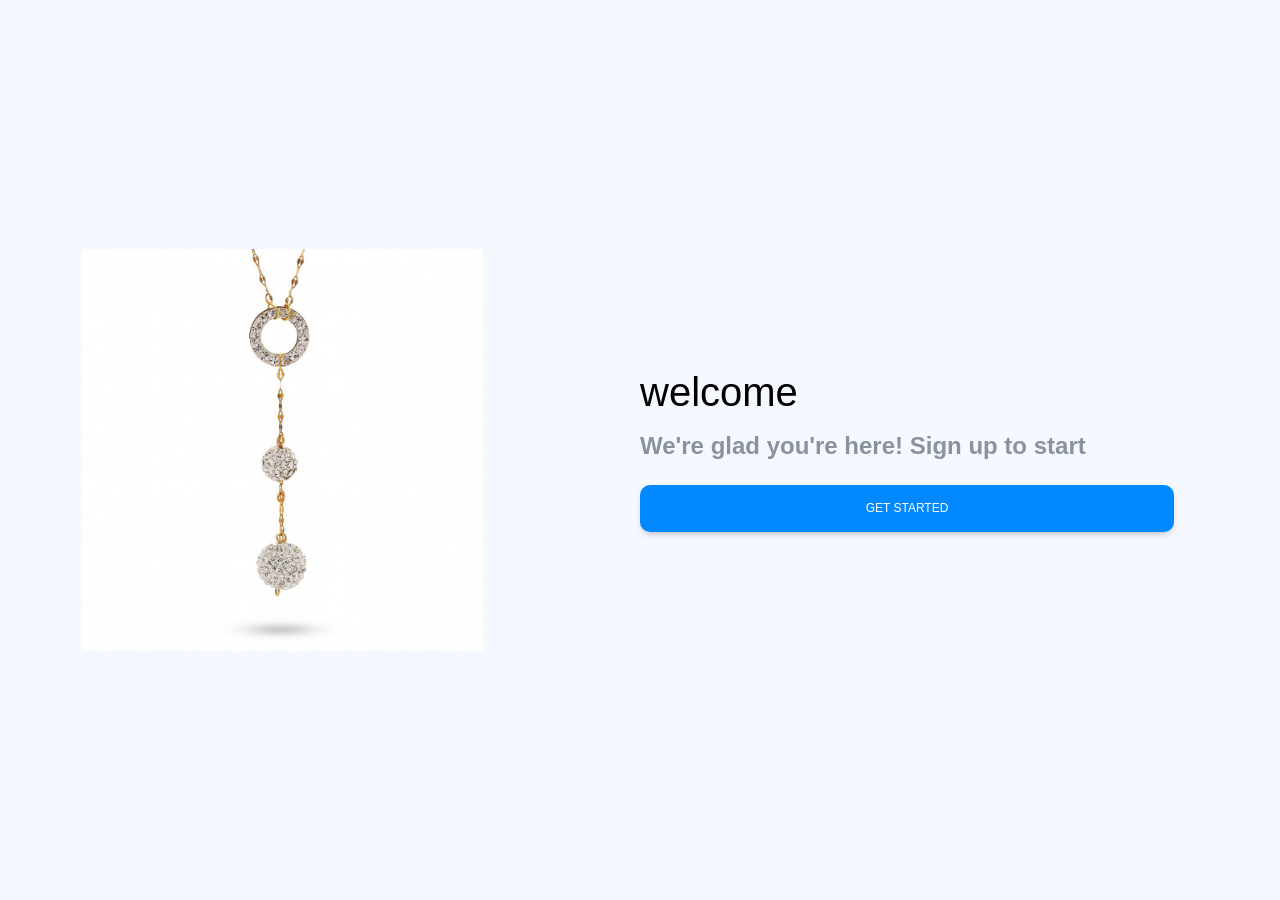
<file: index.html>
<!DOCTYPE html>
<html lang="en">
<head>
    <meta charset="UTF-8">
    <meta name="viewport" content="width=device-width, initial-scale=1">
    <title>Welcome</title>
    <!-- wow css -->
    <link rel="stylesheet" href="css/wow.mini.css">
    <!-- animate css -->
    <link rel="stylesheet" href="css/animate.min.css">
    <!-- font awesome -->
    <link rel="stylesheet" href="css/all.min.css">
    <!-- bootstrap 5 css -->
    <link rel="stylesheet" href="css/bootstrap.min.css">
    <!-- mdbootstrap css -->
    <link rel="stylesheet" href="css/mdb.min.css">
    <!-- stylesheet -->
    <link rel="stylesheet" href="css/style.css">
</head>
<body>

<div class="container page-wrap">
    <div class="row align-items-center w-100">

        <div class="col-md-6 mb-4 mb-md-0">
            <img src="media/necklace1.jpg" alt="Necklace" class="product-img">
        </div>

        <div class="col-md-6">
            <h1 class="fg-black mb-3">welcome</h1>
            <h4 class="fg-secondary mb-4">We're glad you're here! Sign up to start</h4>
            <a href="register.html" class="btn btn-theme text-center text-decoration-none">Get Started</a>
        </div>

    </div>
</div>

<!-- wow js -->
<script src="js/wow.min.js"></script>
<script>
    new WOW().init();
</script>
<!-- font awesome js -->
<script src="js/all.min.js"></script>
<!-- bootstrap 5 js -->
<script src="js/bootstrap.bundle.min.js"></script>
<!-- mdbootstrap js -->
<script src="js/mdb.umd.min.js"></script>
<!-- main js -->
<script src="js/main.js"></script>
</body>
</html>
</file>
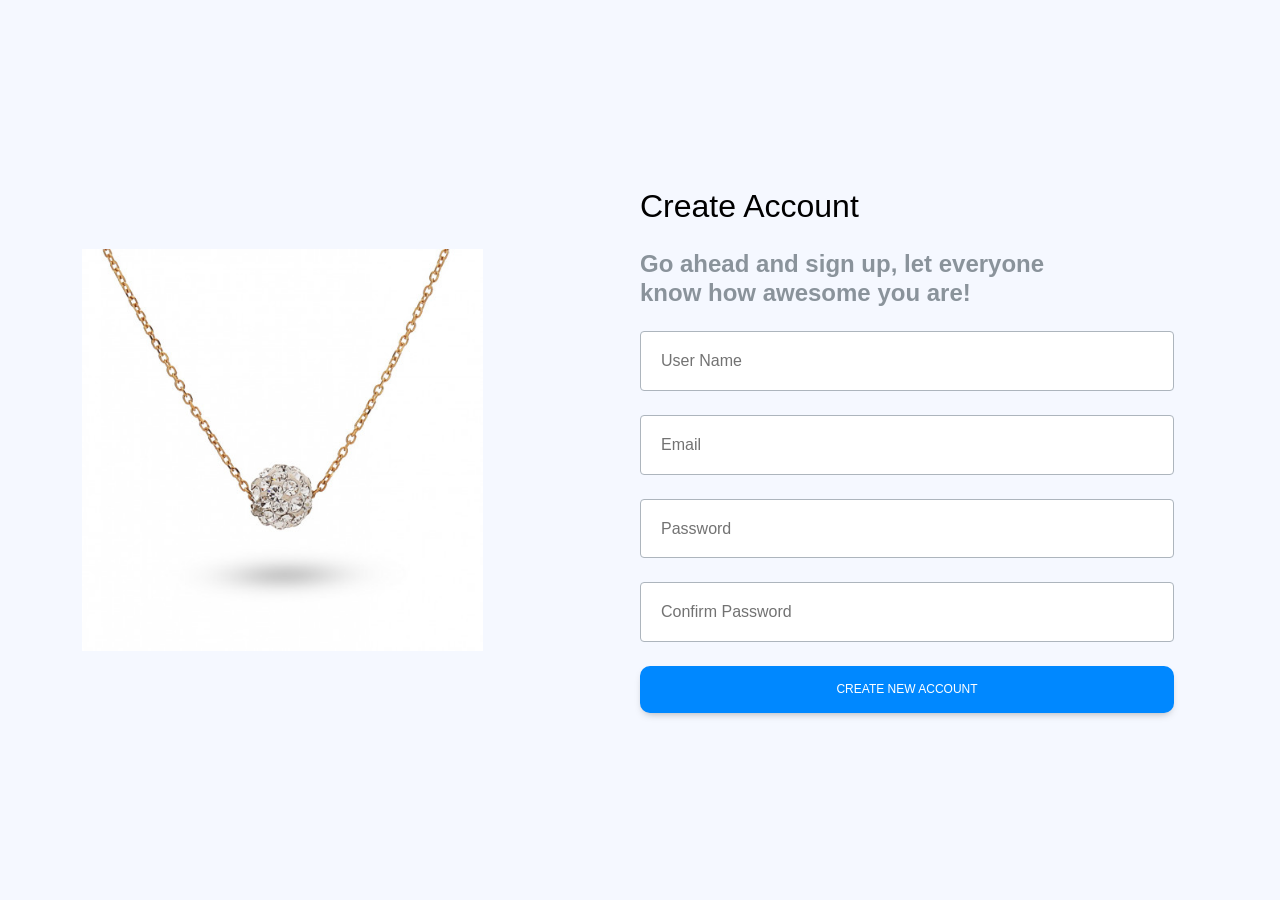
<file: register.html>
<!DOCTYPE html>
<html lang="en">
<head>
    <meta charset="UTF-8">
    <meta name="viewport" content="width=device-width, initial-scale=1">
    <title>Create Account</title>
    <!-- wow css -->
    <link rel="stylesheet" href="css/wow.mini.css">
    <!-- animate css -->
    <link rel="stylesheet" href="css/animate.min.css">
    <!-- font awesome -->
    <link rel="stylesheet" href="css/all.min.css">
    <!-- bootstrap 5 css -->
    <link rel="stylesheet" href="css/bootstrap.min.css">
    <!-- mdbootstrap css -->
    <link rel="stylesheet" href="css/mdb.min.css">
    <!-- stylesheet -->
    <link rel="stylesheet" href="css/style.css">
</head>
<body>

<div class="container page-wrap">
    <div class="row align-items-center w-100">

        <div class="col-md-6 mb-4 mb-md-0">
            <img src="media/necklace2.jpg" alt="Necklace" class="product-img">
        </div>

        <div class="col-md-6">
            <h2 class="fg-black">Create Account</h2>
            <h4 class="fg-secondary mt-4 mb-4">Go ahead and sign up, let everyone<br>know how awesome you are!</h4>

            <!-- validation message -->
            <div id="result" role="alert"></div>

            <form onsubmit="return validateValue()" action="success.html" method="get" novalidate>
                <input id="user" type="text" placeholder="User Name" name="user"
                       class="fg-black form-control mt-2 mb-4 bg-white">

                <input id="email" type="text" placeholder="Email" name="email"
                       class="fg-black form-control mb-4 bg-white">

                <input id="pass" type="password" placeholder="Password"
                       class="fg-black form-control mb-4 bg-white">

                <input id="confirm" type="password" placeholder="Confirm Password"
                       class="fg-black form-control mb-4 bg-white">

                <input type="submit" value="Create New Account" class="btn btn-theme">
            </form>
        </div>

    </div>
</div>

<!-- wow js -->
<script src="js/wow.min.js"></script>
<script>
    new WOW().init();
</script>
<!-- font awesome js -->
<script src="js/all.min.js"></script>
<!-- bootstrap 5 js -->
<script src="js/bootstrap.bundle.min.js"></script>
<!-- mdbootstrap js -->
<script src="js/mdb.umd.min.js"></script>
<!-- main js -->
<script src="js/main.js"></script>
</body>
</html>
</file>
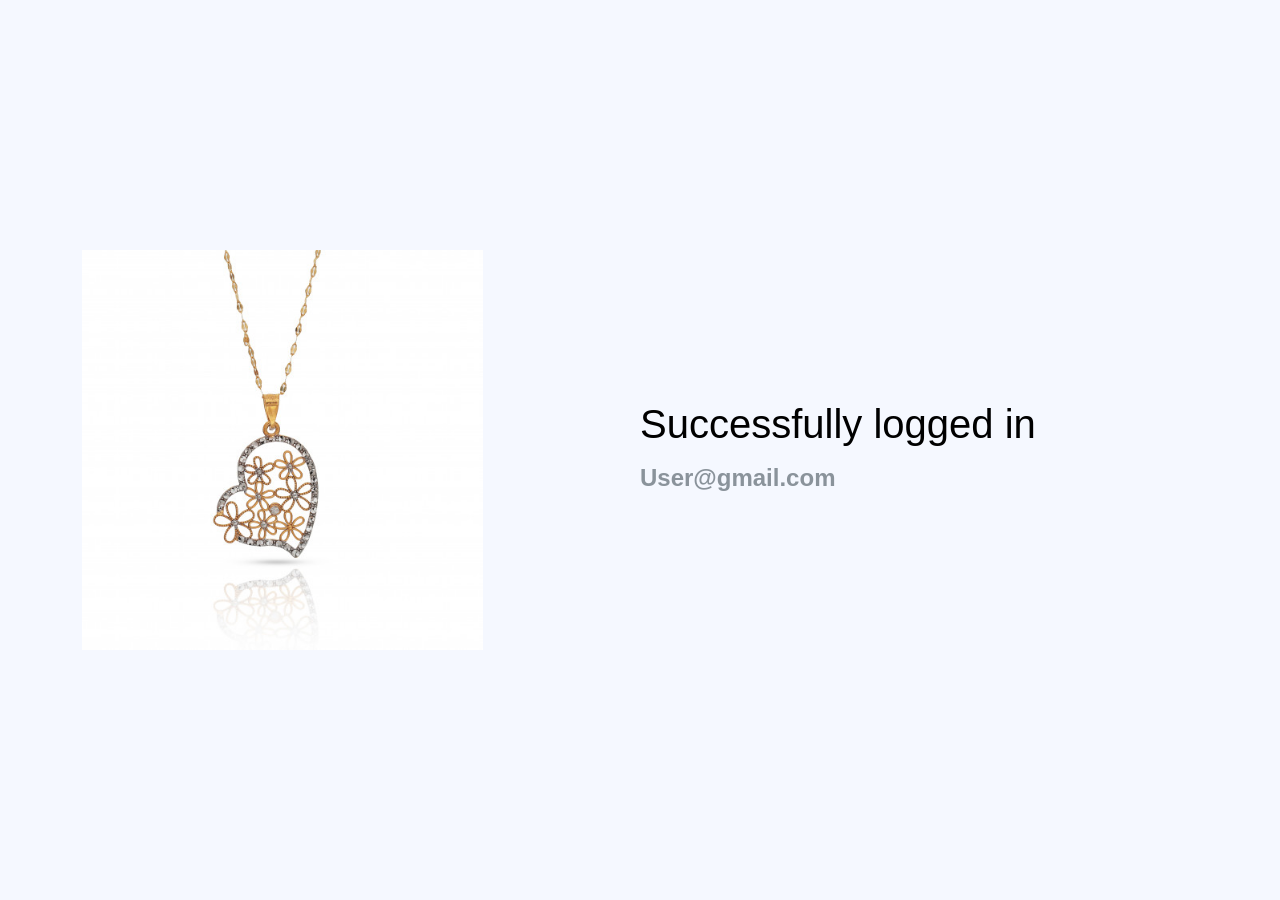
<file: success.html>
<!DOCTYPE html>
<html lang="en">
<head>
    <meta charset="UTF-8">
    <meta name="viewport" content="width=device-width, initial-scale=1">
    <title>Success</title>
    <!-- wow css -->
    <link rel="stylesheet" href="css/wow.mini.css">
    <!-- animate css -->
    <link rel="stylesheet" href="css/animate.min.css">
    <!-- font awesome -->
    <link rel="stylesheet" href="css/all.min.css">
    <!-- bootstrap 5 css -->
    <link rel="stylesheet" href="css/bootstrap.min.css">
    <!-- mdbootstrap css -->
    <link rel="stylesheet" href="css/mdb.min.css">
    <!-- stylesheet -->
    <link rel="stylesheet" href="css/style.css">
</head>
<body>

<div class="container page-wrap">
    <div class="row align-items-center w-100">

        <div class="col-md-6 mb-4 mb-md-0">
            <img src="media/necklace3.jpg" alt="Necklace" class="product-img">
        </div>

        <div class="col-md-6">
            <h1 class="fg-black mb-3">Successfully logged in</h1>
            <h4 class="fg-secondary" id="userEmail">User@gmail.com</h4>
        </div>

    </div>
</div>

<!-- wow js -->
<script src="js/wow.min.js"></script>
<script>
    new WOW().init();
</script>
<!-- font awesome js -->
<script src="js/all.min.js"></script>
<!-- bootstrap 5 js -->
<script src="js/bootstrap.bundle.min.js"></script>
<!-- mdbootstrap js -->
<script src="js/mdb.umd.min.js"></script>
<!-- main js -->
<script src="js/main.js"></script>
</body>
</html>
</file>
<file: css/wow.mini.css>
@charset "UTF-8";


/*!
Animate.css - http://daneden.me/animate
Licensed under the MIT license

Copyright (c) 2013 Daniel Eden

Permission is hereby granted, free of charge, to any person obtaining a copy of this software and associated documentation files (the "Software"), to deal in the Software without restriction, including without limitation the rights to use, copy, modify, merge, publish, distribute, sublicense, and/or sell copies of the Software, and to permit persons to whom the Software is furnished to do so, subject to the following conditions:

The above copyright notice and this permission notice shall be included in all copies or substantial portions of the Software.

THE SOFTWARE IS PROVIDED "AS IS", WITHOUT WARRANTY OF ANY KIND, EXPRESS OR IMPLIED, INCLUDING BUT NOT LIMITED TO THE WARRANTIES OF MERCHANTABILITY, FITNESS FOR A PARTICULAR PURPOSE AND NONINFRINGEMENT. IN NO EVENT SHALL THE AUTHORS OR COPYRIGHT HOLDERS BE LIABLE FOR ANY CLAIM, DAMAGES OR OTHER LIABILITY, WHETHER IN AN ACTION OF CONTRACT, TORT OR OTHERWISE, ARISING FROM, OUT OF OR IN CONNECTION WITH THE SOFTWARE OR THE USE OR OTHER DEALINGS IN THE SOFTWARE.
*/

.animated {
  -webkit-animation-duration: 1s;
  animation-duration: 1s;
  -webkit-animation-fill-mode: both;
  animation-fill-mode: both;
}

.animated.hinge {
  -webkit-animation-duration: 2s;
  animation-duration: 2s;
}

@-webkit-keyframes bounce {
  0%, 20%, 50%, 80%, 100% {
    -webkit-transform: translateY(0);
    transform: translateY(0);
  }

  40% {
    -webkit-transform: translateY(-30px);
    transform: translateY(-30px);
  }

  60% {
    -webkit-transform: translateY(-15px);
    transform: translateY(-15px);
  }
}

@keyframes bounce {
  0%, 20%, 50%, 80%, 100% {
    -webkit-transform: translateY(0);
    -ms-transform: translateY(0);
    transform: translateY(0);
  }

  40% {
    -webkit-transform: translateY(-30px);
    -ms-transform: translateY(-30px);
    transform: translateY(-30px);
  }

  60% {
    -webkit-transform: translateY(-15px);
    -ms-transform: translateY(-15px);
    transform: translateY(-15px);
  }
}

.bounce {
  -webkit-animation-name: bounce;
  animation-name: bounce;
}

@-webkit-keyframes flash {
  0%, 50%, 100% {
    opacity: 1;
  }

  25%, 75% {
    opacity: 0;
  }
}

@keyframes flash {
  0%, 50%, 100% {
    opacity: 1;
  }

  25%, 75% {
    opacity: 0;
  }
}

.flash {
  -webkit-animation-name: flash;
  animation-name: flash;
}

/* originally authored by Nick Pettit - https://github.com/nickpettit/glide */

@-webkit-keyframes pulse {
  0% {
    -webkit-transform: scale(1);
    transform: scale(1);
  }

  50% {
    -webkit-transform: scale(1.1);
    transform: scale(1.1);
  }

  100% {
    -webkit-transform: scale(1);
    transform: scale(1);
  }
}

@keyframes pulse {
  0% {
    -webkit-transform: scale(1);
    -ms-transform: scale(1);
    transform: scale(1);
  }

  50% {
    -webkit-transform: scale(1.1);
    -ms-transform: scale(1.1);
    transform: scale(1.1);
  }

  100% {
    -webkit-transform: scale(1);
    -ms-transform: scale(1);
    transform: scale(1);
  }
}

.pulse {
  -webkit-animation-name: pulse;
  animation-name: pulse;
}

@-webkit-keyframes shake {
  0%, 100% {
    -webkit-transform: translateX(0);
    transform: translateX(0);
  }

  10%, 30%, 50%, 70%, 90% {
    -webkit-transform: translateX(-10px);
    transform: translateX(-10px);
  }

  20%, 40%, 60%, 80% {
    -webkit-transform: translateX(10px);
    transform: translateX(10px);
  }
}

@keyframes shake {
  0%, 100% {
    -webkit-transform: translateX(0);
    -ms-transform: translateX(0);
    transform: translateX(0);
  }

  10%, 30%, 50%, 70%, 90% {
    -webkit-transform: translateX(-10px);
    -ms-transform: translateX(-10px);
    transform: translateX(-10px);
  }

  20%, 40%, 60%, 80% {
    -webkit-transform: translateX(10px);
    -ms-transform: translateX(10px);
    transform: translateX(10px);
  }
}

.shake {
  -webkit-animation-name: shake;
  animation-name: shake;
}

@-webkit-keyframes swing {
  20% {
    -webkit-transform: rotate(15deg);
    transform: rotate(15deg);
  }

  40% {
    -webkit-transform: rotate(-10deg);
    transform: rotate(-10deg);
  }

  60% {
    -webkit-transform: rotate(5deg);
    transform: rotate(5deg);
  }

  80% {
    -webkit-transform: rotate(-5deg);
    transform: rotate(-5deg);
  }

  100% {
    -webkit-transform: rotate(0deg);
    transform: rotate(0deg);
  }
}

@keyframes swing {
  20% {
    -webkit-transform: rotate(15deg);
    -ms-transform: rotate(15deg);
    transform: rotate(15deg);
  }

  40% {
    -webkit-transform: rotate(-10deg);
    -ms-transform: rotate(-10deg);
    transform: rotate(-10deg);
  }

  60% {
    -webkit-transform: rotate(5deg);
    -ms-transform: rotate(5deg);
    transform: rotate(5deg);
  }

  80% {
    -webkit-transform: rotate(-5deg);
    -ms-transform: rotate(-5deg);
    transform: rotate(-5deg);
  }

  100% {
    -webkit-transform: rotate(0deg);
    -ms-transform: rotate(0deg);
    transform: rotate(0deg);
  }
}

.swing {
  -webkit-transform-origin: top center;
  -ms-transform-origin: top center;
  transform-origin: top center;
  -webkit-animation-name: swing;
  animation-name: swing;
}

@-webkit-keyframes tada {
  0% {
    -webkit-transform: scale(1);
    transform: scale(1);
  }

  10%, 20% {
    -webkit-transform: scale(0.9) rotate(-3deg);
    transform: scale(0.9) rotate(-3deg);
  }

  30%, 50%, 70%, 90% {
    -webkit-transform: scale(1.1) rotate(3deg);
    transform: scale(1.1) rotate(3deg);
  }

  40%, 60%, 80% {
    -webkit-transform: scale(1.1) rotate(-3deg);
    transform: scale(1.1) rotate(-3deg);
  }

  100% {
    -webkit-transform: scale(1) rotate(0);
    transform: scale(1) rotate(0);
  }
}

@keyframes tada {
  0% {
    -webkit-transform: scale(1);
    -ms-transform: scale(1);
    transform: scale(1);
  }

  10%, 20% {
    -webkit-transform: scale(0.9) rotate(-3deg);
    -ms-transform: scale(0.9) rotate(-3deg);
    transform: scale(0.9) rotate(-3deg);
  }

  30%, 50%, 70%, 90% {
    -webkit-transform: scale(1.1) rotate(3deg);
    -ms-transform: scale(1.1) rotate(3deg);
    transform: scale(1.1) rotate(3deg);
  }

  40%, 60%, 80% {
    -webkit-transform: scale(1.1) rotate(-3deg);
    -ms-transform: scale(1.1) rotate(-3deg);
    transform: scale(1.1) rotate(-3deg);
  }

  100% {
    -webkit-transform: scale(1) rotate(0);
    -ms-transform: scale(1) rotate(0);
    transform: scale(1) rotate(0);
  }
}

.tada {
  -webkit-animation-name: tada;
  animation-name: tada;
}

/* originally authored by Nick Pettit - https://github.com/nickpettit/glide */

@-webkit-keyframes wobble {
  0% {
    -webkit-transform: translateX(0%);
    transform: translateX(0%);
  }

  15% {
    -webkit-transform: translateX(-25%) rotate(-5deg);
    transform: translateX(-25%) rotate(-5deg);
  }

  30% {
    -webkit-transform: translateX(20%) rotate(3deg);
    transform: translateX(20%) rotate(3deg);
  }

  45% {
    -webkit-transform: translateX(-15%) rotate(-3deg);
    transform: translateX(-15%) rotate(-3deg);
  }

  60% {
    -webkit-transform: translateX(10%) rotate(2deg);
    transform: translateX(10%) rotate(2deg);
  }

  75% {
    -webkit-transform: translateX(-5%) rotate(-1deg);
    transform: translateX(-5%) rotate(-1deg);
  }

  100% {
    -webkit-transform: translateX(0%);
    transform: translateX(0%);
  }
}

@keyframes wobble {
  0% {
    -webkit-transform: translateX(0%);
    -ms-transform: translateX(0%);
    transform: translateX(0%);
  }

  15% {
    -webkit-transform: translateX(-25%) rotate(-5deg);
    -ms-transform: translateX(-25%) rotate(-5deg);
    transform: translateX(-25%) rotate(-5deg);
  }

  30% {
    -webkit-transform: translateX(20%) rotate(3deg);
    -ms-transform: translateX(20%) rotate(3deg);
    transform: translateX(20%) rotate(3deg);
  }

  45% {
    -webkit-transform: translateX(-15%) rotate(-3deg);
    -ms-transform: translateX(-15%) rotate(-3deg);
    transform: translateX(-15%) rotate(-3deg);
  }

  60% {
    -webkit-transform: translateX(10%) rotate(2deg);
    -ms-transform: translateX(10%) rotate(2deg);
    transform: translateX(10%) rotate(2deg);
  }

  75% {
    -webkit-transform: translateX(-5%) rotate(-1deg);
    -ms-transform: translateX(-5%) rotate(-1deg);
    transform: translateX(-5%) rotate(-1deg);
  }

  100% {
    -webkit-transform: translateX(0%);
    -ms-transform: translateX(0%);
    transform: translateX(0%);
  }
}

.wobble {
  -webkit-animation-name: wobble;
  animation-name: wobble;
}

@-webkit-keyframes bounceIn {
  0% {
    opacity: 0;
    -webkit-transform: scale(.3);
    transform: scale(.3);
  }

  50% {
    opacity: 1;
    -webkit-transform: scale(1.05);
    transform: scale(1.05);
  }

  70% {
    -webkit-transform: scale(.9);
    transform: scale(.9);
  }

  100% {
    -webkit-transform: scale(1);
    transform: scale(1);
  }
}

@keyframes bounceIn {
  0% {
    opacity: 0;
    -webkit-transform: scale(.3);
    -ms-transform: scale(.3);
    transform: scale(.3);
  }

  50% {
    opacity: 1;
    -webkit-transform: scale(1.05);
    -ms-transform: scale(1.05);
    transform: scale(1.05);
  }

  70% {
    -webkit-transform: scale(.9);
    -ms-transform: scale(.9);
    transform: scale(.9);
  }

  100% {
    -webkit-transform: scale(1);
    -ms-transform: scale(1);
    transform: scale(1);
  }
}

.bounceIn {
  -webkit-animation-name: bounceIn;
  animation-name: bounceIn;
}

@-webkit-keyframes bounceInDown {
  0% {
    opacity: 0;
    -webkit-transform: translateY(-2000px);
    transform: translateY(-2000px);
  }

  60% {
    opacity: 1;
    -webkit-transform: translateY(30px);
    transform: translateY(30px);
  }

  80% {
    -webkit-transform: translateY(-10px);
    transform: translateY(-10px);
  }

  100% {
    -webkit-transform: translateY(0);
    transform: translateY(0);
  }
}

@keyframes bounceInDown {
  0% {
    opacity: 0;
    -webkit-transform: translateY(-2000px);
    -ms-transform: translateY(-2000px);
    transform: translateY(-2000px);
  }

  60% {
    opacity: 1;
    -webkit-transform: translateY(30px);
    -ms-transform: translateY(30px);
    transform: translateY(30px);
  }

  80% {
    -webkit-transform: translateY(-10px);
    -ms-transform: translateY(-10px);
    transform: translateY(-10px);
  }

  100% {
    -webkit-transform: translateY(0);
    -ms-transform: translateY(0);
    transform: translateY(0);
  }
}

.bounceInDown {
  -webkit-animation-name: bounceInDown;
  animation-name: bounceInDown;
}

@-webkit-keyframes bounceInLeft {
  0% {
    opacity: 0;
    -webkit-transform: translateX(-2000px);
    transform: translateX(-2000px);
  }

  60% {
    opacity: 1;
    -webkit-transform: translateX(30px);
    transform: translateX(30px);
  }

  80% {
    -webkit-transform: translateX(-10px);
    transform: translateX(-10px);
  }

  100% {
    -webkit-transform: translateX(0);
    transform: translateX(0);
  }
}

@keyframes bounceInLeft {
  0% {
    opacity: 0;
    -webkit-transform: translateX(-2000px);
    -ms-transform: translateX(-2000px);
    transform: translateX(-2000px);
  }

  60% {
    opacity: 1;
    -webkit-transform: translateX(30px);
    -ms-transform: translateX(30px);
    transform: translateX(30px);
  }

  80% {
    -webkit-transform: translateX(-10px);
    -ms-transform: translateX(-10px);
    transform: translateX(-10px);
  }

  100% {
    -webkit-transform: translateX(0);
    -ms-transform: translateX(0);
    transform: translateX(0);
  }
}

.bounceInLeft {
  -webkit-animation-name: bounceInLeft;
  animation-name: bounceInLeft;
}

@-webkit-keyframes bounceInRight {
  0% {
    opacity: 0;
    -webkit-transform: translateX(2000px);
    transform: translateX(2000px);
  }

  60% {
    opacity: 1;
    -webkit-transform: translateX(-30px);
    transform: translateX(-30px);
  }

  80% {
    -webkit-transform: translateX(10px);
    transform: translateX(10px);
  }

  100% {
    -webkit-transform: translateX(0);
    transform: translateX(0);
  }
}

@keyframes bounceInRight {
  0% {
    opacity: 0;
    -webkit-transform: translateX(2000px);
    -ms-transform: translateX(2000px);
    transform: translateX(2000px);
  }

  60% {
    opacity: 1;
    -webkit-transform: translateX(-30px);
    -ms-transform: translateX(-30px);
    transform: translateX(-30px);
  }

  80% {
    -webkit-transform: translateX(10px);
    -ms-transform: translateX(10px);
    transform: translateX(10px);
  }

  100% {
    -webkit-transform: translateX(0);
    -ms-transform: translateX(0);
    transform: translateX(0);
  }
}

.bounceInRight {
  -webkit-animation-name: bounceInRight;
  animation-name: bounceInRight;
}

@-webkit-keyframes bounceInUp {
  0% {
    opacity: 0;
    -webkit-transform: translateY(2000px);
    transform: translateY(2000px);
  }

  60% {
    opacity: 1;
    -webkit-transform: translateY(-30px);
    transform: translateY(-30px);
  }

  80% {
    -webkit-transform: translateY(10px);
    transform: translateY(10px);
  }

  100% {
    -webkit-transform: translateY(0);
    transform: translateY(0);
  }
}

@keyframes bounceInUp {
  0% {
    opacity: 0;
    -webkit-transform: translateY(2000px);
    -ms-transform: translateY(2000px);
    transform: translateY(2000px);
  }

  60% {
    opacity: 1;
    -webkit-transform: translateY(-30px);
    -ms-transform: translateY(-30px);
    transform: translateY(-30px);
  }

  80% {
    -webkit-transform: translateY(10px);
    -ms-transform: translateY(10px);
    transform: translateY(10px);
  }

  100% {
    -webkit-transform: translateY(0);
    -ms-transform: translateY(0);
    transform: translateY(0);
  }
}

.bounceInUp {
  -webkit-animation-name: bounceInUp;
  animation-name: bounceInUp;
}

@-webkit-keyframes bounceOut {
  0% {
    -webkit-transform: scale(1);
    transform: scale(1);
  }

  25% {
    -webkit-transform: scale(.95);
    transform: scale(.95);
  }

  50% {
    opacity: 1;
    -webkit-transform: scale(1.1);
    transform: scale(1.1);
  }

  100% {
    opacity: 0;
    -webkit-transform: scale(.3);
    transform: scale(.3);
  }
}

@keyframes bounceOut {
  0% {
    -webkit-transform: scale(1);
    -ms-transform: scale(1);
    transform: scale(1);
  }

  25% {
    -webkit-transform: scale(.95);
    -ms-transform: scale(.95);
    transform: scale(.95);
  }

  50% {
    opacity: 1;
    -webkit-transform: scale(1.1);
    -ms-transform: scale(1.1);
    transform: scale(1.1);
  }

  100% {
    opacity: 0;
    -webkit-transform: scale(.3);
    -ms-transform: scale(.3);
    transform: scale(.3);
  }
}

.bounceOut {
  -webkit-animation-name: bounceOut;
  animation-name: bounceOut;
}

@-webkit-keyframes bounceOutDown {
  0% {
    -webkit-transform: translateY(0);
    transform: translateY(0);
  }

  20% {
    opacity: 1;
    -webkit-transform: translateY(-20px);
    transform: translateY(-20px);
  }

  100% {
    opacity: 0;
    -webkit-transform: translateY(2000px);
    transform: translateY(2000px);
  }
}

@keyframes bounceOutDown {
  0% {
    -webkit-transform: translateY(0);
    -ms-transform: translateY(0);
    transform: translateY(0);
  }

  20% {
    opacity: 1;
    -webkit-transform: translateY(-20px);
    -ms-transform: translateY(-20px);
    transform: translateY(-20px);
  }

  100% {
    opacity: 0;
    -webkit-transform: translateY(2000px);
    -ms-transform: translateY(2000px);
    transform: translateY(2000px);
  }
}

.bounceOutDown {
  -webkit-animation-name: bounceOutDown;
  animation-name: bounceOutDown;
}

@-webkit-keyframes bounceOutLeft {
  0% {
    -webkit-transform: translateX(0);
    transform: translateX(0);
  }

  20% {
    opacity: 1;
    -webkit-transform: translateX(20px);
    transform: translateX(20px);
  }

  100% {
    opacity: 0;
    -webkit-transform: translateX(-2000px);
    transform: translateX(-2000px);
  }
}

@keyframes bounceOutLeft {
  0% {
    -webkit-transform: translateX(0);
    -ms-transform: translateX(0);
    transform: translateX(0);
  }

  20% {
    opacity: 1;
    -webkit-transform: translateX(20px);
    -ms-transform: translateX(20px);
    transform: translateX(20px);
  }

  100% {
    opacity: 0;
    -webkit-transform: translateX(-2000px);
    -ms-transform: translateX(-2000px);
    transform: translateX(-2000px);
  }
}

.bounceOutLeft {
  -webkit-animation-name: bounceOutLeft;
  animation-name: bounceOutLeft;
}

@-webkit-keyframes bounceOutRight {
  0% {
    -webkit-transform: translateX(0);
    transform: translateX(0);
  }

  20% {
    opacity: 1;
    -webkit-transform: translateX(-20px);
    transform: translateX(-20px);
  }

  100% {
    opacity: 0;
    -webkit-transform: translateX(2000px);
    transform: translateX(2000px);
  }
}

@keyframes bounceOutRight {
  0% {
    -webkit-transform: translateX(0);
    -ms-transform: translateX(0);
    transform: translateX(0);
  }

  20% {
    opacity: 1;
    -webkit-transform: translateX(-20px);
    -ms-transform: translateX(-20px);
    transform: translateX(-20px);
  }

  100% {
    opacity: 0;
    -webkit-transform: translateX(2000px);
    -ms-transform: translateX(2000px);
    transform: translateX(2000px);
  }
}

.bounceOutRight {
  -webkit-animation-name: bounceOutRight;
  animation-name: bounceOutRight;
}

@-webkit-keyframes bounceOutUp {
  0% {
    -webkit-transform: translateY(0);
    transform: translateY(0);
  }

  20% {
    opacity: 1;
    -webkit-transform: translateY(20px);
    transform: translateY(20px);
  }

  100% {
    opacity: 0;
    -webkit-transform: translateY(-2000px);
    transform: translateY(-2000px);
  }
}

@keyframes bounceOutUp {
  0% {
    -webkit-transform: translateY(0);
    -ms-transform: translateY(0);
    transform: translateY(0);
  }

  20% {
    opacity: 1;
    -webkit-transform: translateY(20px);
    -ms-transform: translateY(20px);
    transform: translateY(20px);
  }

  100% {
    opacity: 0;
    -webkit-transform: translateY(-2000px);
    -ms-transform: translateY(-2000px);
    transform: translateY(-2000px);
  }
}

.bounceOutUp {
  -webkit-animation-name: bounceOutUp;
  animation-name: bounceOutUp;
}

@-webkit-keyframes fadeIn {
  0% {
    opacity: 0;
  }

  100% {
    opacity: 1;
  }
}

@keyframes fadeIn {
  0% {
    opacity: 0;
  }

  100% {
    opacity: 1;
  }
}

.fadeIn {
  -webkit-animation-name: fadeIn;
  animation-name: fadeIn;
}

@-webkit-keyframes fadeInDown {
  0% {
    opacity: 0;
    -webkit-transform: translateY(-20px);
    transform: translateY(-20px);
  }

  100% {
    opacity: 1;
    -webkit-transform: translateY(0);
    transform: translateY(0);
  }
}

@keyframes fadeInDown {
  0% {
    opacity: 0;
    -webkit-transform: translateY(-20px);
    -ms-transform: translateY(-20px);
    transform: translateY(-20px);
  }

  100% {
    opacity: 1;
    -webkit-transform: translateY(0);
    -ms-transform: translateY(0);
    transform: translateY(0);
  }
}

.fadeInDown {
  -webkit-animation-name: fadeInDown;
  animation-name: fadeInDown;
}

@-webkit-keyframes fadeInDownBig {
  0% {
    opacity: 0;
    -webkit-transform: translateY(-2000px);
    transform: translateY(-2000px);
  }

  100% {
    opacity: 1;
    -webkit-transform: translateY(0);
    transform: translateY(0);
  }
}

@keyframes fadeInDownBig {
  0% {
    opacity: 0;
    -webkit-transform: translateY(-2000px);
    -ms-transform: translateY(-2000px);
    transform: translateY(-2000px);
  }

  100% {
    opacity: 1;
    -webkit-transform: translateY(0);
    -ms-transform: translateY(0);
    transform: translateY(0);
  }
}

.fadeInDownBig {
  -webkit-animation-name: fadeInDownBig;
  animation-name: fadeInDownBig;
}

@-webkit-keyframes fadeInLeft {
  0% {
    opacity: 0;
    -webkit-transform: translateX(-20px);
    transform: translateX(-20px);
  }

  100% {
    opacity: 1;
    -webkit-transform: translateX(0);
    transform: translateX(0);
  }
}

@keyframes fadeInLeft {
  0% {
    opacity: 0;
    -webkit-transform: translateX(-20px);
    -ms-transform: translateX(-20px);
    transform: translateX(-20px);
  }

  100% {
    opacity: 1;
    -webkit-transform: translateX(0);
    -ms-transform: translateX(0);
    transform: translateX(0);
  }
}

.fadeInLeft {
  -webkit-animation-name: fadeInLeft;
  animation-name: fadeInLeft;
}

@-webkit-keyframes fadeInLeftBig {
  0% {
    opacity: 0;
    -webkit-transform: translateX(-2000px);
    transform: translateX(-2000px);
  }

  100% {
    opacity: 1;
    -webkit-transform: translateX(0);
    transform: translateX(0);
  }
}

@keyframes fadeInLeftBig {
  0% {
    opacity: 0;
    -webkit-transform: translateX(-2000px);
    -ms-transform: translateX(-2000px);
    transform: translateX(-2000px);
  }

  100% {
    opacity: 1;
    -webkit-transform: translateX(0);
    -ms-transform: translateX(0);
    transform: translateX(0);
  }
}

.fadeInLeftBig {
  -webkit-animation-name: fadeInLeftBig;
  animation-name: fadeInLeftBig;
}

@-webkit-keyframes fadeInRight {
  0% {
    opacity: 0;
    -webkit-transform: translateX(20px);
    transform: translateX(20px);
  }

  100% {
    opacity: 1;
    -webkit-transform: translateX(0);
    transform: translateX(0);
  }
}

@keyframes fadeInRight {
  0% {
    opacity: 0;
    -webkit-transform: translateX(20px);
    -ms-transform: translateX(20px);
    transform: translateX(20px);
  }

  100% {
    opacity: 1;
    -webkit-transform: translateX(0);
    -ms-transform: translateX(0);
    transform: translateX(0);
  }
}

.fadeInRight {
  -webkit-animation-name: fadeInRight;
  animation-name: fadeInRight;
}

@-webkit-keyframes fadeInRightBig {
  0% {
    opacity: 0;
    -webkit-transform: translateX(2000px);
    transform: translateX(2000px);
  }

  100% {
    opacity: 1;
    -webkit-transform: translateX(0);
    transform: translateX(0);
  }
}

@keyframes fadeInRightBig {
  0% {
    opacity: 0;
    -webkit-transform: translateX(2000px);
    -ms-transform: translateX(2000px);
    transform: translateX(2000px);
  }

  100% {
    opacity: 1;
    -webkit-transform: translateX(0);
    -ms-transform: translateX(0);
    transform: translateX(0);
  }
}

.fadeInRightBig {
  -webkit-animation-name: fadeInRightBig;
  animation-name: fadeInRightBig;
}

@-webkit-keyframes fadeInUp {
  0% {
    opacity: 0;
    -webkit-transform: translateY(20px);
    transform: translateY(20px);
  }

  100% {
    opacity: 1;
    -webkit-transform: translateY(0);
    transform: translateY(0);
  }
}

@keyframes fadeInUp {
  0% {
    opacity: 0;
    -webkit-transform: translateY(20px);
    -ms-transform: translateY(20px);
    transform: translateY(20px);
  }

  100% {
    opacity: 1;
    -webkit-transform: translateY(0);
    -ms-transform: translateY(0);
    transform: translateY(0);
  }
}

.fadeInUp {
  -webkit-animation-name: fadeInUp;
  animation-name: fadeInUp;
}

@-webkit-keyframes fadeInUpBig {
  0% {
    opacity: 0;
    -webkit-transform: translateY(2000px);
    transform: translateY(2000px);
  }

  100% {
    opacity: 1;
    -webkit-transform: translateY(0);
    transform: translateY(0);
  }
}

@keyframes fadeInUpBig {
  0% {
    opacity: 0;
    -webkit-transform: translateY(2000px);
    -ms-transform: translateY(2000px);
    transform: translateY(2000px);
  }

  100% {
    opacity: 1;
    -webkit-transform: translateY(0);
    -ms-transform: translateY(0);
    transform: translateY(0);
  }
}

.fadeInUpBig {
  -webkit-animation-name: fadeInUpBig;
  animation-name: fadeInUpBig;
}

@-webkit-keyframes fadeOut {
  0% {
    opacity: 1;
  }

  100% {
    opacity: 0;
  }
}

@keyframes fadeOut {
  0% {
    opacity: 1;
  }

  100% {
    opacity: 0;
  }
}

.fadeOut {
  -webkit-animation-name: fadeOut;
  animation-name: fadeOut;
}

@-webkit-keyframes fadeOutDown {
  0% {
    opacity: 1;
    -webkit-transform: translateY(0);
    transform: translateY(0);
  }

  100% {
    opacity: 0;
    -webkit-transform: translateY(20px);
    transform: translateY(20px);
  }
}

@keyframes fadeOutDown {
  0% {
    opacity: 1;
    -webkit-transform: translateY(0);
    -ms-transform: translateY(0);
    transform: translateY(0);
  }

  100% {
    opacity: 0;
    -webkit-transform: translateY(20px);
    -ms-transform: translateY(20px);
    transform: translateY(20px);
  }
}

.fadeOutDown {
  -webkit-animation-name: fadeOutDown;
  animation-name: fadeOutDown;
}

@-webkit-keyframes fadeOutDownBig {
  0% {
    opacity: 1;
    -webkit-transform: translateY(0);
    transform: translateY(0);
  }

  100% {
    opacity: 0;
    -webkit-transform: translateY(2000px);
    transform: translateY(2000px);
  }
}

@keyframes fadeOutDownBig {
  0% {
    opacity: 1;
    -webkit-transform: translateY(0);
    -ms-transform: translateY(0);
    transform: translateY(0);
  }

  100% {
    opacity: 0;
    -webkit-transform: translateY(2000px);
    -ms-transform: translateY(2000px);
    transform: translateY(2000px);
  }
}

.fadeOutDownBig {
  -webkit-animation-name: fadeOutDownBig;
  animation-name: fadeOutDownBig;
}

@-webkit-keyframes fadeOutLeft {
  0% {
    opacity: 1;
    -webkit-transform: translateX(0);
    transform: translateX(0);
  }

  100% {
    opacity: 0;
    -webkit-transform: translateX(-20px);
    transform: translateX(-20px);
  }
}

@keyframes fadeOutLeft {
  0% {
    opacity: 1;
    -webkit-transform: translateX(0);
    -ms-transform: translateX(0);
    transform: translateX(0);
  }

  100% {
    opacity: 0;
    -webkit-transform: translateX(-20px);
    -ms-transform: translateX(-20px);
    transform: translateX(-20px);
  }
}

.fadeOutLeft {
  -webkit-animation-name: fadeOutLeft;
  animation-name: fadeOutLeft;
}

@-webkit-keyframes fadeOutLeftBig {
  0% {
    opacity: 1;
    -webkit-transform: translateX(0);
    transform: translateX(0);
  }

  100% {
    opacity: 0;
    -webkit-transform: translateX(-2000px);
    transform: translateX(-2000px);
  }
}

@keyframes fadeOutLeftBig {
  0% {
    opacity: 1;
    -webkit-transform: translateX(0);
    -ms-transform: translateX(0);
    transform: translateX(0);
  }

  100% {
    opacity: 0;
    -webkit-transform: translateX(-2000px);
    -ms-transform: translateX(-2000px);
    transform: translateX(-2000px);
  }
}

.fadeOutLeftBig {
  -webkit-animation-name: fadeOutLeftBig;
  animation-name: fadeOutLeftBig;
}

@-webkit-keyframes fadeOutRight {
  0% {
    opacity: 1;
    -webkit-transform: translateX(0);
    transform: translateX(0);
  }

  100% {
    opacity: 0;
    -webkit-transform: translateX(20px);
    transform: translateX(20px);
  }
}

@keyframes fadeOutRight {
  0% {
    opacity: 1;
    -webkit-transform: translateX(0);
    -ms-transform: translateX(0);
    transform: translateX(0);
  }

  100% {
    opacity: 0;
    -webkit-transform: translateX(20px);
    -ms-transform: translateX(20px);
    transform: translateX(20px);
  }
}

.fadeOutRight {
  -webkit-animation-name: fadeOutRight;
  animation-name: fadeOutRight;
}

@-webkit-keyframes fadeOutRightBig {
  0% {
    opacity: 1;
    -webkit-transform: translateX(0);
    transform: translateX(0);
  }

  100% {
    opacity: 0;
    -webkit-transform: translateX(2000px);
    transform: translateX(2000px);
  }
}

@keyframes fadeOutRightBig {
  0% {
    opacity: 1;
    -webkit-transform: translateX(0);
    -ms-transform: translateX(0);
    transform: translateX(0);
  }

  100% {
    opacity: 0;
    -webkit-transform: translateX(2000px);
    -ms-transform: translateX(2000px);
    transform: translateX(2000px);
  }
}

.fadeOutRightBig {
  -webkit-animation-name: fadeOutRightBig;
  animation-name: fadeOutRightBig;
}

@-webkit-keyframes fadeOutUp {
  0% {
    opacity: 1;
    -webkit-transform: translateY(0);
    transform: translateY(0);
  }

  100% {
    opacity: 0;
    -webkit-transform: translateY(-20px);
    transform: translateY(-20px);
  }
}

@keyframes fadeOutUp {
  0% {
    opacity: 1;
    -webkit-transform: translateY(0);
    -ms-transform: translateY(0);
    transform: translateY(0);
  }

  100% {
    opacity: 0;
    -webkit-transform: translateY(-20px);
    -ms-transform: translateY(-20px);
    transform: translateY(-20px);
  }
}

.fadeOutUp {
  -webkit-animation-name: fadeOutUp;
  animation-name: fadeOutUp;
}

@-webkit-keyframes fadeOutUpBig {
  0% {
    opacity: 1;
    -webkit-transform: translateY(0);
    transform: translateY(0);
  }

  100% {
    opacity: 0;
    -webkit-transform: translateY(-2000px);
    transform: translateY(-2000px);
  }
}

@keyframes fadeOutUpBig {
  0% {
    opacity: 1;
    -webkit-transform: translateY(0);
    -ms-transform: translateY(0);
    transform: translateY(0);
  }

  100% {
    opacity: 0;
    -webkit-transform: translateY(-2000px);
    -ms-transform: translateY(-2000px);
    transform: translateY(-2000px);
  }
}

.fadeOutUpBig {
  -webkit-animation-name: fadeOutUpBig;
  animation-name: fadeOutUpBig;
}

@-webkit-keyframes flip {
  0% {
    -webkit-transform: perspective(400px) translateZ(0) rotateY(0) scale(1);
    transform: perspective(400px) translateZ(0) rotateY(0) scale(1);
    -webkit-animation-timing-function: ease-out;
    animation-timing-function: ease-out;
  }

  40% {
    -webkit-transform: perspective(400px) translateZ(150px) rotateY(170deg) scale(1);
    transform: perspective(400px) translateZ(150px) rotateY(170deg) scale(1);
    -webkit-animation-timing-function: ease-out;
    animation-timing-function: ease-out;
  }

  50% {
    -webkit-transform: perspective(400px) translateZ(150px) rotateY(190deg) scale(1);
    transform: perspective(400px) translateZ(150px) rotateY(190deg) scale(1);
    -webkit-animation-timing-function: ease-in;
    animation-timing-function: ease-in;
  }

  80% {
    -webkit-transform: perspective(400px) translateZ(0) rotateY(360deg) scale(.95);
    transform: perspective(400px) translateZ(0) rotateY(360deg) scale(.95);
    -webkit-animation-timing-function: ease-in;
    animation-timing-function: ease-in;
  }

  100% {
    -webkit-transform: perspective(400px) translateZ(0) rotateY(360deg) scale(1);
    transform: perspective(400px) translateZ(0) rotateY(360deg) scale(1);
    -webkit-animation-timing-function: ease-in;
    animation-timing-function: ease-in;
  }
}

@keyframes flip {
  0% {
    -webkit-transform: perspective(400px) translateZ(0) rotateY(0) scale(1);
    -ms-transform: perspective(400px) translateZ(0) rotateY(0) scale(1);
    transform: perspective(400px) translateZ(0) rotateY(0) scale(1);
    -webkit-animation-timing-function: ease-out;
    animation-timing-function: ease-out;
  }

  40% {
    -webkit-transform: perspective(400px) translateZ(150px) rotateY(170deg) scale(1);
    -ms-transform: perspective(400px) translateZ(150px) rotateY(170deg) scale(1);
    transform: perspective(400px) translateZ(150px) rotateY(170deg) scale(1);
    -webkit-animation-timing-function: ease-out;
    animation-timing-function: ease-out;
  }

  50% {
    -webkit-transform: perspective(400px) translateZ(150px) rotateY(190deg) scale(1);
    -ms-transform: perspective(400px) translateZ(150px) rotateY(190deg) scale(1);
    transform: perspective(400px) translateZ(150px) rotateY(190deg) scale(1);
    -webkit-animation-timing-function: ease-in;
    animation-timing-function: ease-in;
  }

  80% {
    -webkit-transform: perspective(400px) translateZ(0) rotateY(360deg) scale(.95);
    -ms-transform: perspective(400px) translateZ(0) rotateY(360deg) scale(.95);
    transform: perspective(400px) translateZ(0) rotateY(360deg) scale(.95);
    -webkit-animation-timing-function: ease-in;
    animation-timing-function: ease-in;
  }

  100% {
    -webkit-transform: perspective(400px) translateZ(0) rotateY(360deg) scale(1);
    -ms-transform: perspective(400px) translateZ(0) rotateY(360deg) scale(1);
    transform: perspective(400px) translateZ(0) rotateY(360deg) scale(1);
    -webkit-animation-timing-function: ease-in;
    animation-timing-function: ease-in;
  }
}

.animated.flip {
  -webkit-backface-visibility: visible;
  -ms-backface-visibility: visible;
  backface-visibility: visible;
  -webkit-animation-name: flip;
  animation-name: flip;
}

@-webkit-keyframes flipInX {
  0% {
    -webkit-transform: perspective(400px) rotateX(90deg);
    transform: perspective(400px) rotateX(90deg);
    opacity: 0;
  }

  40% {
    -webkit-transform: perspective(400px) rotateX(-10deg);
    transform: perspective(400px) rotateX(-10deg);
  }

  70% {
    -webkit-transform: perspective(400px) rotateX(10deg);
    transform: perspective(400px) rotateX(10deg);
  }

  100% {
    -webkit-transform: perspective(400px) rotateX(0deg);
    transform: perspective(400px) rotateX(0deg);
    opacity: 1;
  }
}

@keyframes flipInX {
  0% {
    -webkit-transform: perspective(400px) rotateX(90deg);
    -ms-transform: perspective(400px) rotateX(90deg);
    transform: perspective(400px) rotateX(90deg);
    opacity: 0;
  }

  40% {
    -webkit-transform: perspective(400px) rotateX(-10deg);
    -ms-transform: perspective(400px) rotateX(-10deg);
    transform: perspective(400px) rotateX(-10deg);
  }

  70% {
    -webkit-transform: perspective(400px) rotateX(10deg);
    -ms-transform: perspective(400px) rotateX(10deg);
    transform: perspective(400px) rotateX(10deg);
  }

  100% {
    -webkit-transform: perspective(400px) rotateX(0deg);
    -ms-transform: perspective(400px) rotateX(0deg);
    transform: perspective(400px) rotateX(0deg);
    opacity: 1;
  }
}

.flipInX {
  -webkit-backface-visibility: visible !important;
  -ms-backface-visibility: visible !important;
  backface-visibility: visible !important;
  -webkit-animation-name: flipInX;
  animation-name: flipInX;
}

@-webkit-keyframes flipInY {
  0% {
    -webkit-transform: perspective(400px) rotateY(90deg);
    transform: perspective(400px) rotateY(90deg);
    opacity: 0;
  }

  40% {
    -webkit-transform: perspective(400px) rotateY(-10deg);
    transform: perspective(400px) rotateY(-10deg);
  }

  70% {
    -webkit-transform: perspective(400px) rotateY(10deg);
    transform: perspective(400px) rotateY(10deg);
  }

  100% {
    -webkit-transform: perspective(400px) rotateY(0deg);
    transform: perspective(400px) rotateY(0deg);
    opacity: 1;
  }
}

@keyframes flipInY {
  0% {
    -webkit-transform: perspective(400px) rotateY(90deg);
    -ms-transform: perspective(400px) rotateY(90deg);
    transform: perspective(400px) rotateY(90deg);
    opacity: 0;
  }

  40% {
    -webkit-transform: perspective(400px) rotateY(-10deg);
    -ms-transform: perspective(400px) rotateY(-10deg);
    transform: perspective(400px) rotateY(-10deg);
  }

  70% {
    -webkit-transform: perspective(400px) rotateY(10deg);
    -ms-transform: perspective(400px) rotateY(10deg);
    transform: perspective(400px) rotateY(10deg);
  }

  100% {
    -webkit-transform: perspective(400px) rotateY(0deg);
    -ms-transform: perspective(400px) rotateY(0deg);
    transform: perspective(400px) rotateY(0deg);
    opacity: 1;
  }
}

.flipInY {
  -webkit-backface-visibility: visible !important;
  -ms-backface-visibility: visible !important;
  backface-visibility: visible !important;
  -webkit-animation-name: flipInY;
  animation-name: flipInY;
}

@-webkit-keyframes flipOutX {
  0% {
    -webkit-transform: perspective(400px) rotateX(0deg);
    transform: perspective(400px) rotateX(0deg);
    opacity: 1;
  }

  100% {
    -webkit-transform: perspective(400px) rotateX(90deg);
    transform: perspective(400px) rotateX(90deg);
    opacity: 0;
  }
}

@keyframes flipOutX {
  0% {
    -webkit-transform: perspective(400px) rotateX(0deg);
    -ms-transform: perspective(400px) rotateX(0deg);
    transform: perspective(400px) rotateX(0deg);
    opacity: 1;
  }

  100% {
    -webkit-transform: perspective(400px) rotateX(90deg);
    -ms-transform: perspective(400px) rotateX(90deg);
    transform: perspective(400px) rotateX(90deg);
    opacity: 0;
  }
}

.flipOutX {
  -webkit-animation-name: flipOutX;
  animation-name: flipOutX;
  -webkit-backface-visibility: visible !important;
  -ms-backface-visibility: visible !important;
  backface-visibility: visible !important;
}

@-webkit-keyframes flipOutY {
  0% {
    -webkit-transform: perspective(400px) rotateY(0deg);
    transform: perspective(400px) rotateY(0deg);
    opacity: 1;
  }

  100% {
    -webkit-transform: perspective(400px) rotateY(90deg);
    transform: perspective(400px) rotateY(90deg);
    opacity: 0;
  }
}

@keyframes flipOutY {
  0% {
    -webkit-transform: perspective(400px) rotateY(0deg);
    -ms-transform: perspective(400px) rotateY(0deg);
    transform: perspective(400px) rotateY(0deg);
    opacity: 1;
  }

  100% {
    -webkit-transform: perspective(400px) rotateY(90deg);
    -ms-transform: perspective(400px) rotateY(90deg);
    transform: perspective(400px) rotateY(90deg);
    opacity: 0;
  }
}

.flipOutY {
  -webkit-backface-visibility: visible !important;
  -ms-backface-visibility: visible !important;
  backface-visibility: visible !important;
  -webkit-animation-name: flipOutY;
  animation-name: flipOutY;
}

@-webkit-keyframes lightSpeedIn {
  0% {
    -webkit-transform: translateX(100%) skewX(-30deg);
    transform: translateX(100%) skewX(-30deg);
    opacity: 0;
  }

  60% {
    -webkit-transform: translateX(-20%) skewX(30deg);
    transform: translateX(-20%) skewX(30deg);
    opacity: 1;
  }

  80% {
    -webkit-transform: translateX(0%) skewX(-15deg);
    transform: translateX(0%) skewX(-15deg);
    opacity: 1;
  }

  100% {
    -webkit-transform: translateX(0%) skewX(0deg);
    transform: translateX(0%) skewX(0deg);
    opacity: 1;
  }
}

@keyframes lightSpeedIn {
  0% {
    -webkit-transform: translateX(100%) skewX(-30deg);
    -ms-transform: translateX(100%) skewX(-30deg);
    transform: translateX(100%) skewX(-30deg);
    opacity: 0;
  }

  60% {
    -webkit-transform: translateX(-20%) skewX(30deg);
    -ms-transform: translateX(-20%) skewX(30deg);
    transform: translateX(-20%) skewX(30deg);
    opacity: 1;
  }

  80% {
    -webkit-transform: translateX(0%) skewX(-15deg);
    -ms-transform: translateX(0%) skewX(-15deg);
    transform: translateX(0%) skewX(-15deg);
    opacity: 1;
  }

  100% {
    -webkit-transform: translateX(0%) skewX(0deg);
    -ms-transform: translateX(0%) skewX(0deg);
    transform: translateX(0%) skewX(0deg);
    opacity: 1;
  }
}

.lightSpeedIn {
  -webkit-animation-name: lightSpeedIn;
  animation-name: lightSpeedIn;
  -webkit-animation-timing-function: ease-out;
  animation-timing-function: ease-out;
}

@-webkit-keyframes lightSpeedOut {
  0% {
    -webkit-transform: translateX(0%) skewX(0deg);
    transform: translateX(0%) skewX(0deg);
    opacity: 1;
  }

  100% {
    -webkit-transform: translateX(100%) skewX(-30deg);
    transform: translateX(100%) skewX(-30deg);
    opacity: 0;
  }
}

@keyframes lightSpeedOut {
  0% {
    -webkit-transform: translateX(0%) skewX(0deg);
    -ms-transform: translateX(0%) skewX(0deg);
    transform: translateX(0%) skewX(0deg);
    opacity: 1;
  }

  100% {
    -webkit-transform: translateX(100%) skewX(-30deg);
    -ms-transform: translateX(100%) skewX(-30deg);
    transform: translateX(100%) skewX(-30deg);
    opacity: 0;
  }
}

.lightSpeedOut {
  -webkit-animation-name: lightSpeedOut;
  animation-name: lightSpeedOut;
  -webkit-animation-timing-function: ease-in;
  animation-timing-function: ease-in;
}

@-webkit-keyframes rotateIn {
  0% {
    -webkit-transform-origin: center center;
    transform-origin: center center;
    -webkit-transform: rotate(-200deg);
    transform: rotate(-200deg);
    opacity: 0;
  }

  100% {
    -webkit-transform-origin: center center;
    transform-origin: center center;
    -webkit-transform: rotate(0);
    transform: rotate(0);
    opacity: 1;
  }
}

@keyframes rotateIn {
  0% {
    -webkit-transform-origin: center center;
    -ms-transform-origin: center center;
    transform-origin: center center;
    -webkit-transform: rotate(-200deg);
    -ms-transform: rotate(-200deg);
    transform: rotate(-200deg);
    opacity: 0;
  }

  100% {
    -webkit-transform-origin: center center;
    -ms-transform-origin: center center;
    transform-origin: center center;
    -webkit-transform: rotate(0);
    -ms-transform: rotate(0);
    transform: rotate(0);
    opacity: 1;
  }
}

.rotateIn {
  -webkit-animation-name: rotateIn;
  animation-name: rotateIn;
}

@-webkit-keyframes rotateInDownLeft {
  0% {
    -webkit-transform-origin: left bottom;
    transform-origin: left bottom;
    -webkit-transform: rotate(-90deg);
    transform: rotate(-90deg);
    opacity: 0;
  }

  100% {
    -webkit-transform-origin: left bottom;
    transform-origin: left bottom;
    -webkit-transform: rotate(0);
    transform: rotate(0);
    opacity: 1;
  }
}

@keyframes rotateInDownLeft {
  0% {
    -webkit-transform-origin: left bottom;
    -ms-transform-origin: left bottom;
    transform-origin: left bottom;
    -webkit-transform: rotate(-90deg);
    -ms-transform: rotate(-90deg);
    transform: rotate(-90deg);
    opacity: 0;
  }

  100% {
    -webkit-transform-origin: left bottom;
    -ms-transform-origin: left bottom;
    transform-origin: left bottom;
    -webkit-transform: rotate(0);
    -ms-transform: rotate(0);
    transform: rotate(0);
    opacity: 1;
  }
}

.rotateInDownLeft {
  -webkit-animation-name: rotateInDownLeft;
  animation-name: rotateInDownLeft;
}

@-webkit-keyframes rotateInDownRight {
  0% {
    -webkit-transform-origin: right bottom;
    transform-origin: right bottom;
    -webkit-transform: rotate(90deg);
    transform: rotate(90deg);
    opacity: 0;
  }

  100% {
    -webkit-transform-origin: right bottom;
    transform-origin: right bottom;
    -webkit-transform: rotate(0);
    transform: rotate(0);
    opacity: 1;
  }
}

@keyframes rotateInDownRight {
  0% {
    -webkit-transform-origin: right bottom;
    -ms-transform-origin: right bottom;
    transform-origin: right bottom;
    -webkit-transform: rotate(90deg);
    -ms-transform: rotate(90deg);
    transform: rotate(90deg);
    opacity: 0;
  }

  100% {
    -webkit-transform-origin: right bottom;
    -ms-transform-origin: right bottom;
    transform-origin: right bottom;
    -webkit-transform: rotate(0);
    -ms-transform: rotate(0);
    transform: rotate(0);
    opacity: 1;
  }
}

.rotateInDownRight {
  -webkit-animation-name: rotateInDownRight;
  animation-name: rotateInDownRight;
}

@-webkit-keyframes rotateInUpLeft {
  0% {
    -webkit-transform-origin: left bottom;
    transform-origin: left bottom;
    -webkit-transform: rotate(90deg);
    transform: rotate(90deg);
    opacity: 0;
  }

  100% {
    -webkit-transform-origin: left bottom;
    transform-origin: left bottom;
    -webkit-transform: rotate(0);
    transform: rotate(0);
    opacity: 1;
  }
}

@keyframes rotateInUpLeft {
  0% {
    -webkit-transform-origin: left bottom;
    -ms-transform-origin: left bottom;
    transform-origin: left bottom;
    -webkit-transform: rotate(90deg);
    -ms-transform: rotate(90deg);
    transform: rotate(90deg);
    opacity: 0;
  }

  100% {
    -webkit-transform-origin: left bottom;
    -ms-transform-origin: left bottom;
    transform-origin: left bottom;
    -webkit-transform: rotate(0);
    -ms-transform: rotate(0);
    transform: rotate(0);
    opacity: 1;
  }
}

.rotateInUpLeft {
  -webkit-animation-name: rotateInUpLeft;
  animation-name: rotateInUpLeft;
}

@-webkit-keyframes rotateInUpRight {
  0% {
    -webkit-transform-origin: right bottom;
    transform-origin: right bottom;
    -webkit-transform: rotate(-90deg);
    transform: rotate(-90deg);
    opacity: 0;
  }

  100% {
    -webkit-transform-origin: right bottom;
    transform-origin: right bottom;
    -webkit-transform: rotate(0);
    transform: rotate(0);
    opacity: 1;
  }
}

@keyframes rotateInUpRight {
  0% {
    -webkit-transform-origin: right bottom;
    -ms-transform-origin: right bottom;
    transform-origin: right bottom;
    -webkit-transform: rotate(-90deg);
    -ms-transform: rotate(-90deg);
    transform: rotate(-90deg);
    opacity: 0;
  }

  100% {
    -webkit-transform-origin: right bottom;
    -ms-transform-origin: right bottom;
    transform-origin: right bottom;
    -webkit-transform: rotate(0);
    -ms-transform: rotate(0);
    transform: rotate(0);
    opacity: 1;
  }
}

.rotateInUpRight {
  -webkit-animation-name: rotateInUpRight;
  animation-name: rotateInUpRight;
}

@-webkit-keyframes rotateOut {
  0% {
    -webkit-transform-origin: center center;
    transform-origin: center center;
    -webkit-transform: rotate(0);
    transform: rotate(0);
    opacity: 1;
  }

  100% {
    -webkit-transform-origin: center center;
    transform-origin: center center;
    -webkit-transform: rotate(200deg);
    transform: rotate(200deg);
    opacity: 0;
  }
}

@keyframes rotateOut {
  0% {
    -webkit-transform-origin: center center;
    -ms-transform-origin: center center;
    transform-origin: center center;
    -webkit-transform: rotate(0);
    -ms-transform: rotate(0);
    transform: rotate(0);
    opacity: 1;
  }

  100% {
    -webkit-transform-origin: center center;
    -ms-transform-origin: center center;
    transform-origin: center center;
    -webkit-transform: rotate(200deg);
    -ms-transform: rotate(200deg);
    transform: rotate(200deg);
    opacity: 0;
  }
}

.rotateOut {
  -webkit-animation-name: rotateOut;
  animation-name: rotateOut;
}

@-webkit-keyframes rotateOutDownLeft {
  0% {
    -webkit-transform-origin: left bottom;
    transform-origin: left bottom;
    -webkit-transform: rotate(0);
    transform: rotate(0);
    opacity: 1;
  }

  100% {
    -webkit-transform-origin: left bottom;
    transform-origin: left bottom;
    -webkit-transform: rotate(90deg);
    transform: rotate(90deg);
    opacity: 0;
  }
}

@keyframes rotateOutDownLeft {
  0% {
    -webkit-transform-origin: left bottom;
    -ms-transform-origin: left bottom;
    transform-origin: left bottom;
    -webkit-transform: rotate(0);
    -ms-transform: rotate(0);
    transform: rotate(0);
    opacity: 1;
  }

  100% {
    -webkit-transform-origin: left bottom;
    -ms-transform-origin: left bottom;
    transform-origin: left bottom;
    -webkit-transform: rotate(90deg);
    -ms-transform: rotate(90deg);
    transform: rotate(90deg);
    opacity: 0;
  }
}

.rotateOutDownLeft {
  -webkit-animation-name: rotateOutDownLeft;
  animation-name: rotateOutDownLeft;
}

@-webkit-keyframes rotateOutDownRight {
  0% {
    -webkit-transform-origin: right bottom;
    transform-origin: right bottom;
    -webkit-transform: rotate(0);
    transform: rotate(0);
    opacity: 1;
  }

  100% {
    -webkit-transform-origin: right bottom;
    transform-origin: right bottom;
    -webkit-transform: rotate(-90deg);
    transform: rotate(-90deg);
    opacity: 0;
  }
}

@keyframes rotateOutDownRight {
  0% {
    -webkit-transform-origin: right bottom;
    -ms-transform-origin: right bottom;
    transform-origin: right bottom;
    -webkit-transform: rotate(0);
    -ms-transform: rotate(0);
    transform: rotate(0);
    opacity: 1;
  }

  100% {
    -webkit-transform-origin: right bottom;
    -ms-transform-origin: right bottom;
    transform-origin: right bottom;
    -webkit-transform: rotate(-90deg);
    -ms-transform: rotate(-90deg);
    transform: rotate(-90deg);
    opacity: 0;
  }
}

.rotateOutDownRight {
  -webkit-animation-name: rotateOutDownRight;
  animation-name: rotateOutDownRight;
}

@-webkit-keyframes rotateOutUpLeft {
  0% {
    -webkit-transform-origin: left bottom;
    transform-origin: left bottom;
    -webkit-transform: rotate(0);
    transform: rotate(0);
    opacity: 1;
  }

  100% {
    -webkit-transform-origin: left bottom;
    transform-origin: left bottom;
    -webkit-transform: rotate(-90deg);
    transform: rotate(-90deg);
    opacity: 0;
  }
}

@keyframes rotateOutUpLeft {
  0% {
    -webkit-transform-origin: left bottom;
    -ms-transform-origin: left bottom;
    transform-origin: left bottom;
    -webkit-transform: rotate(0);
    -ms-transform: rotate(0);
    transform: rotate(0);
    opacity: 1;
  }

  100% {
    -webkit-transform-origin: left bottom;
    -ms-transform-origin: left bottom;
    transform-origin: left bottom;
    -webkit-transform: rotate(-90deg);
    -ms-transform: rotate(-90deg);
    transform: rotate(-90deg);
    opacity: 0;
  }
}

.rotateOutUpLeft {
  -webkit-animation-name: rotateOutUpLeft;
  animation-name: rotateOutUpLeft;
}

@-webkit-keyframes rotateOutUpRight {
  0% {
    -webkit-transform-origin: right bottom;
    transform-origin: right bottom;
    -webkit-transform: rotate(0);
    transform: rotate(0);
    opacity: 1;
  }

  100% {
    -webkit-transform-origin: right bottom;
    transform-origin: right bottom;
    -webkit-transform: rotate(90deg);
    transform: rotate(90deg);
    opacity: 0;
  }
}

@keyframes rotateOutUpRight {
  0% {
    -webkit-transform-origin: right bottom;
    -ms-transform-origin: right bottom;
    transform-origin: right bottom;
    -webkit-transform: rotate(0);
    -ms-transform: rotate(0);
    transform: rotate(0);
    opacity: 1;
  }

  100% {
    -webkit-transform-origin: right bottom;
    -ms-transform-origin: right bottom;
    transform-origin: right bottom;
    -webkit-transform: rotate(90deg);
    -ms-transform: rotate(90deg);
    transform: rotate(90deg);
    opacity: 0;
  }
}

.rotateOutUpRight {
  -webkit-animation-name: rotateOutUpRight;
  animation-name: rotateOutUpRight;
}

@-webkit-keyframes slideInDown {
  0% {
    opacity: 0;
    -webkit-transform: translateY(-2000px);
    transform: translateY(-2000px);
  }

  100% {
    -webkit-transform: translateY(0);
    transform: translateY(0);
  }
}

@keyframes slideInDown {
  0% {
    opacity: 0;
    -webkit-transform: translateY(-2000px);
    -ms-transform: translateY(-2000px);
    transform: translateY(-2000px);
  }

  100% {
    -webkit-transform: translateY(0);
    -ms-transform: translateY(0);
    transform: translateY(0);
  }
}

.slideInDown {
  -webkit-animation-name: slideInDown;
  animation-name: slideInDown;
}

@-webkit-keyframes slideInLeft {
  0% {
    opacity: 0;
    -webkit-transform: translateX(-2000px);
    transform: translateX(-2000px);
  }

  100% {
    -webkit-transform: translateX(0);
    transform: translateX(0);
  }
}

@keyframes slideInLeft {
  0% {
    opacity: 0;
    -webkit-transform: translateX(-2000px);
    -ms-transform: translateX(-2000px);
    transform: translateX(-2000px);
  }

  100% {
    -webkit-transform: translateX(0);
    -ms-transform: translateX(0);
    transform: translateX(0);
  }
}

.slideInLeft {
  -webkit-animation-name: slideInLeft;
  animation-name: slideInLeft;
}

@-webkit-keyframes slideInRight {
  0% {
    opacity: 0;
    -webkit-transform: translateX(2000px);
    transform: translateX(2000px);
  }

  100% {
    -webkit-transform: translateX(0);
    transform: translateX(0);
  }
}

@keyframes slideInRight {
  0% {
    opacity: 0;
    -webkit-transform: translateX(2000px);
    -ms-transform: translateX(2000px);
    transform: translateX(2000px);
  }

  100% {
    -webkit-transform: translateX(0);
    -ms-transform: translateX(0);
    transform: translateX(0);
  }
}

.slideInRight {
  -webkit-animation-name: slideInRight;
  animation-name: slideInRight;
}

@-webkit-keyframes slideOutLeft {
  0% {
    -webkit-transform: translateX(0);
    transform: translateX(0);
  }

  100% {
    opacity: 0;
    -webkit-transform: translateX(-2000px);
    transform: translateX(-2000px);
  }
}

@keyframes slideOutLeft {
  0% {
    -webkit-transform: translateX(0);
    -ms-transform: translateX(0);
    transform: translateX(0);
  }

  100% {
    opacity: 0;
    -webkit-transform: translateX(-2000px);
    -ms-transform: translateX(-2000px);
    transform: translateX(-2000px);
  }
}

.slideOutLeft {
  -webkit-animation-name: slideOutLeft;
  animation-name: slideOutLeft;
}

@-webkit-keyframes slideOutRight {
  0% {
    -webkit-transform: translateX(0);
    transform: translateX(0);
  }

  100% {
    opacity: 0;
    -webkit-transform: translateX(2000px);
    transform: translateX(2000px);
  }
}

@keyframes slideOutRight {
  0% {
    -webkit-transform: translateX(0);
    -ms-transform: translateX(0);
    transform: translateX(0);
  }

  100% {
    opacity: 0;
    -webkit-transform: translateX(2000px);
    -ms-transform: translateX(2000px);
    transform: translateX(2000px);
  }
}

.slideOutRight {
  -webkit-animation-name: slideOutRight;
  animation-name: slideOutRight;
}

@-webkit-keyframes slideOutUp {
  0% {
    -webkit-transform: translateY(0);
    transform: translateY(0);
  }

  100% {
    opacity: 0;
    -webkit-transform: translateY(-2000px);
    transform: translateY(-2000px);
  }
}

@keyframes slideOutUp {
  0% {
    -webkit-transform: translateY(0);
    -ms-transform: translateY(0);
    transform: translateY(0);
  }

  100% {
    opacity: 0;
    -webkit-transform: translateY(-2000px);
    -ms-transform: translateY(-2000px);
    transform: translateY(-2000px);
  }
}

.slideOutUp {
  -webkit-animation-name: slideOutUp;
  animation-name: slideOutUp;
}

@-webkit-keyframes hinge {
  0% {
    -webkit-transform: rotate(0);
    transform: rotate(0);
    -webkit-transform-origin: top left;
    transform-origin: top left;
    -webkit-animation-timing-function: ease-in-out;
    animation-timing-function: ease-in-out;
  }

  20%, 60% {
    -webkit-transform: rotate(80deg);
    transform: rotate(80deg);
    -webkit-transform-origin: top left;
    transform-origin: top left;
    -webkit-animation-timing-function: ease-in-out;
    animation-timing-function: ease-in-out;
  }

  40% {
    -webkit-transform: rotate(60deg);
    transform: rotate(60deg);
    -webkit-transform-origin: top left;
    transform-origin: top left;
    -webkit-animation-timing-function: ease-in-out;
    animation-timing-function: ease-in-out;
  }

  80% {
    -webkit-transform: rotate(60deg) translateY(0);
    transform: rotate(60deg) translateY(0);
    opacity: 1;
    -webkit-transform-origin: top left;
    transform-origin: top left;
    -webkit-animation-timing-function: ease-in-out;
    animation-timing-function: ease-in-out;
  }

  100% {
    -webkit-transform: translateY(700px);
    transform: translateY(700px);
    opacity: 0;
  }
}

@keyframes hinge {
  0% {
    -webkit-transform: rotate(0);
    -ms-transform: rotate(0);
    transform: rotate(0);
    -webkit-transform-origin: top left;
    -ms-transform-origin: top left;
    transform-origin: top left;
    -webkit-animation-timing-function: ease-in-out;
    animation-timing-function: ease-in-out;
  }

  20%, 60% {
    -webkit-transform: rotate(80deg);
    -ms-transform: rotate(80deg);
    transform: rotate(80deg);
    -webkit-transform-origin: top left;
    -ms-transform-origin: top left;
    transform-origin: top left;
    -webkit-animation-timing-function: ease-in-out;
    animation-timing-function: ease-in-out;
  }

  40% {
    -webkit-transform: rotate(60deg);
    -ms-transform: rotate(60deg);
    transform: rotate(60deg);
    -webkit-transform-origin: top left;
    -ms-transform-origin: top left;
    transform-origin: top left;
    -webkit-animation-timing-function: ease-in-out;
    animation-timing-function: ease-in-out;
  }

  80% {
    -webkit-transform: rotate(60deg) translateY(0);
    -ms-transform: rotate(60deg) translateY(0);
    transform: rotate(60deg) translateY(0);
    opacity: 1;
    -webkit-transform-origin: top left;
    -ms-transform-origin: top left;
    transform-origin: top left;
    -webkit-animation-timing-function: ease-in-out;
    animation-timing-function: ease-in-out;
  }

  100% {
    -webkit-transform: translateY(700px);
    -ms-transform: translateY(700px);
    transform: translateY(700px);
    opacity: 0;
  }
}

.hinge {
  -webkit-animation-name: hinge;
  animation-name: hinge;
}

/* originally authored by Nick Pettit - https://github.com/nickpettit/glide */

@-webkit-keyframes rollIn {
  0% {
    opacity: 0;
    -webkit-transform: translateX(-100%) rotate(-120deg);
    transform: translateX(-100%) rotate(-120deg);
  }

  100% {
    opacity: 1;
    -webkit-transform: translateX(0px) rotate(0deg);
    transform: translateX(0px) rotate(0deg);
  }
}

@keyframes rollIn {
  0% {
    opacity: 0;
    -webkit-transform: translateX(-100%) rotate(-120deg);
    -ms-transform: translateX(-100%) rotate(-120deg);
    transform: translateX(-100%) rotate(-120deg);
  }

  100% {
    opacity: 1;
    -webkit-transform: translateX(0px) rotate(0deg);
    -ms-transform: translateX(0px) rotate(0deg);
    transform: translateX(0px) rotate(0deg);
  }
}

.rollIn {
  -webkit-animation-name: rollIn;
  animation-name: rollIn;
}

/* originally authored by Nick Pettit - https://github.com/nickpettit/glide */

@-webkit-keyframes rollOut {
  0% {
    opacity: 1;
    -webkit-transform: translateX(0px) rotate(0deg);
    transform: translateX(0px) rotate(0deg);
  }

  100% {
    opacity: 0;
    -webkit-transform: translateX(100%) rotate(120deg);
    transform: translateX(100%) rotate(120deg);
  }
}

@keyframes rollOut {
  0% {
    opacity: 1;
    -webkit-transform: translateX(0px) rotate(0deg);
    -ms-transform: translateX(0px) rotate(0deg);
    transform: translateX(0px) rotate(0deg);
  }

  100% {
    opacity: 0;
    -webkit-transform: translateX(100%) rotate(120deg);
    -ms-transform: translateX(100%) rotate(120deg);
    transform: translateX(100%) rotate(120deg);
  }
}

.rollOut {
  -webkit-animation-name: rollOut;
  animation-name: rollOut;
}
</file>
<file: css/style.css>
/* Custom helpers replacing the template's fg-*, bg-*, mb-7 and btn-solid classes */
body {
    background-color: #f5f8ff;
    min-height: 100vh;
}

.page-wrap {
    min-height: 100vh;
    display: flex;
    align-items: center;
}

.fg-black { color: #000; }
.fg-secondary { color: #8a939b; font-weight: 600; }

/* Bootstrap 5 spacing only goes up to 5, so add a bigger one */
.mb-7 { margin-bottom: 2rem !important; }
.mt-7 { margin-top: 2rem !important; }

.form-control {
    border-radius: 4px;
    border: 1px solid #adb5bd;
    padding: 1rem 1.25rem;
}

.btn-theme {
    background-color: #0088ff;
    border: none;
    color: #fff;
    border-radius: 10px;
    padding: .9rem 1rem;
    width: 100%;
    display: block;
    transition: background-color .2s ease, transform .2s ease;
}
.btn-theme:hover {
    background-color: #006fd1;
    color: #fff;
    transform: translateY(-1px);
}

/* Validation message box */
#result {
    display: none;
    text-align: center;
    color: #f0566a;
    background-color: #f7d6da;
    border: 1px solid #dc3545;
    border-radius: 14px;
    padding: 1.2rem;
    font-weight: 600;
}
#result.show { display: block; }

.product-img { width: 75%; }
</file>
